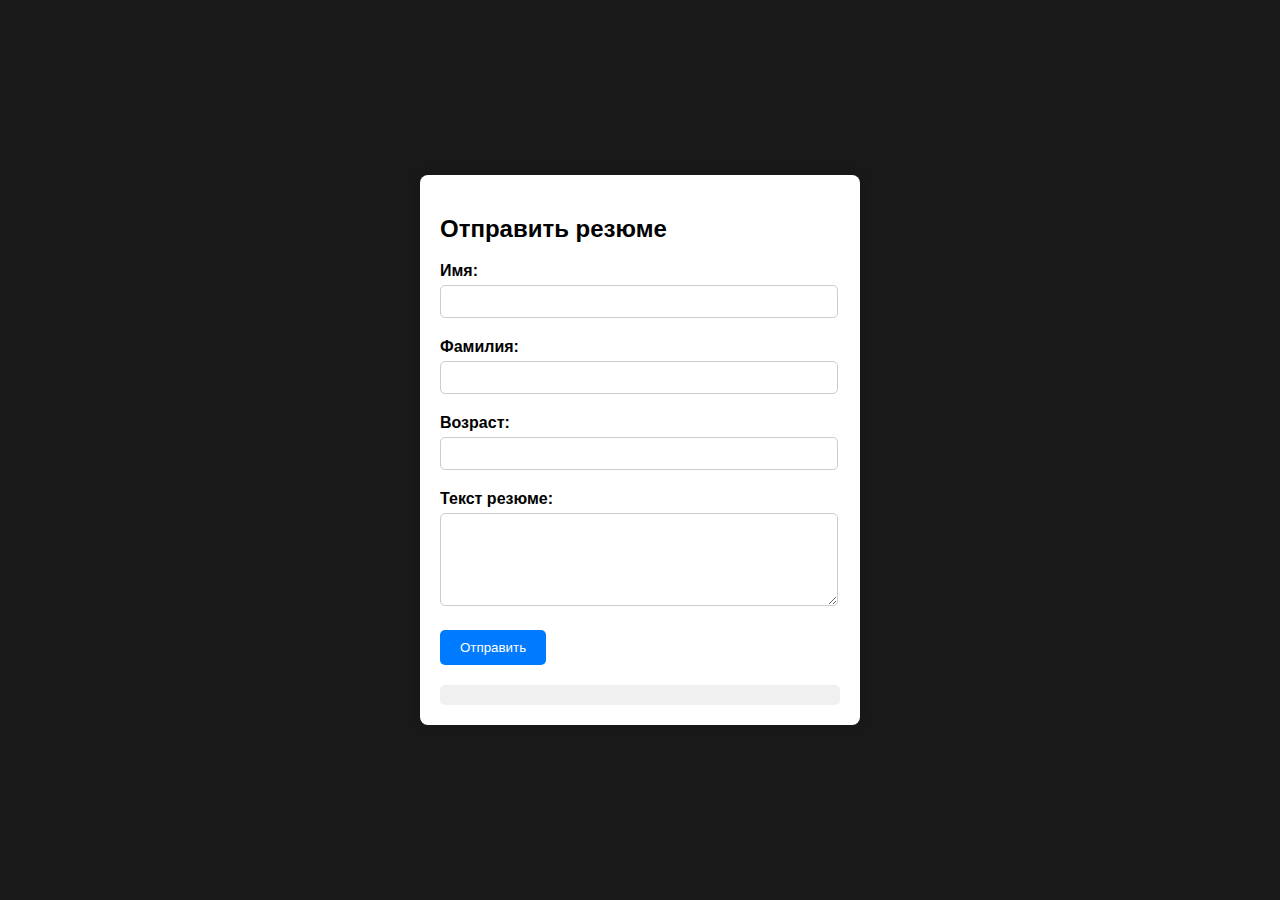
<file: client/employee.html>
<!DOCTYPE html>
<html lang="en">

<head>
    <meta charset="UTF-8">
    <meta name="viewport" content="width=device-width, initial-scale=1.0">
    <title>Форма резюме</title>
    <link rel="stylesheet" href="./employee.css">
</head>

<body>
    <div class="container">
        <h2>Отправить резюме</h2>
        <form id="resumeForm">
            <div class="form-group">
                <label for="firstName">Имя:</label>
                <input type="text" id="firstName" name="firstName" required>
            </div>
            <div class="form-group">
                <label for="lastName">Фамилия:</label>
                <input type="text" id="lastName" name="lastName" required>
            </div>
            <div class="form-group">
                <label for="age">Возраст:</label>
                <input type="number" id="age" name="age" required>
            </div>
            <div class="form-group">
                <label for="resumeText">Текст резюме:</label>
                <textarea id="resumeText" name="resumeText" rows="5" required></textarea>
            </div>
            <button type="submit" class="submit-btn">Отправить</button>
        </form>
        <div id="notification" class="notification"></div>
    </div>

    <script>
        
    </script>
</body>

</html>
</file>
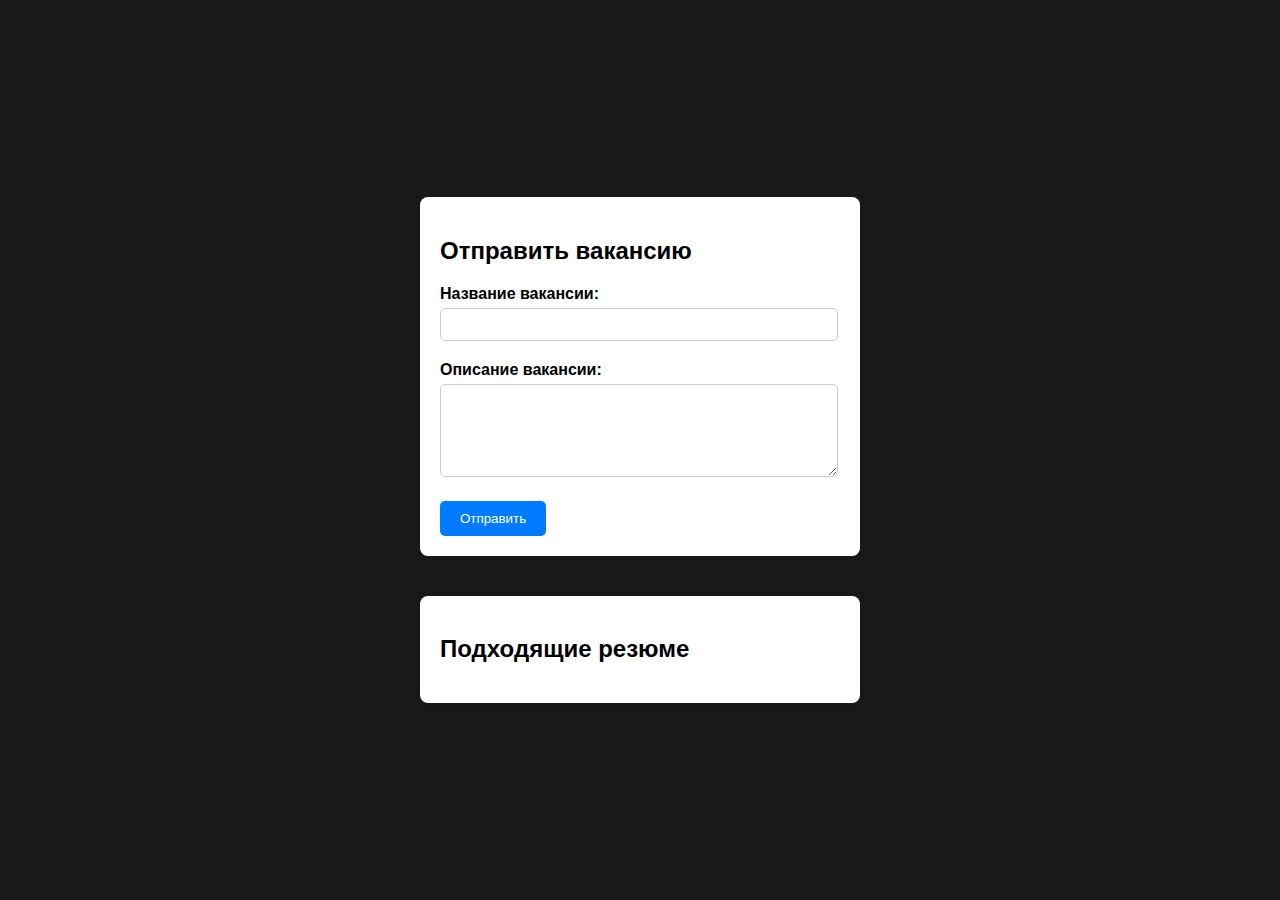
<file: client/employer.html>
<!DOCTYPE html>
<html lang="en">

<head>
    <meta charset="UTF-8">
    <meta name="viewport" content="width=device-width, initial-scale=1.0">
    <title>Отправить вакансию</title>
    <link rel="stylesheet" href="./employer.css">
</head>

<body>
    <div class="container">
        <h2>Отправить вакансию</h2>
        <form id="jobForm">
            <div class="form-group">
                <label for="jobTitle">Название вакансии:</label>
                <input type="text" id="jobTitle" name="jobTitle" required>
            </div>
            <div class="form-group">
                <label for="jobDescription">Описание вакансии:</label>
                <textarea id="jobDescription" name="jobDescription" rows="5" required></textarea>
            </div>
            <button type="submit" class="submit-btn">Отправить</button>
        </form>
    </div>

    <div class="container resume-container">
        <h2>Подходящие резюме</h2>
        <div id="matchingResumes"></div>
    </div>
</body>

</html>
</file>
<file: client/employee.css>
body {
    font-family: 'Montserrat', sans-serif;
    margin: 0;
    padding: 0;
    display: flex;
    justify-content: center;
    align-items: center;
    height: 100vh;
    background-color: rgb(25, 25, 25);;
}

.container {
    padding-right: 200px;
    min-width: 400px;
    max-width: 600px;
    max-height: 80vh;
    padding: 20px;
    background-color: #fff;
    border-radius: 8px;
    box-shadow: 0 0 10px rgba(0, 0, 0, 0.1);
}

.form-group {
    margin-bottom: 20px;
    margin-right: 20px;
}

.form-group label {
    display: block;
    font-weight: bold;
    margin-bottom: 5px;
}

.form-group input {
    width: 100%;
    padding: 8px;
    border: 1px solid #ccc;
    border-radius: 5px;
}

.form-group textarea {
    width: 100%;
    max-width: 580px;
    min-width: 100%;
    max-height: 40vh;
    min-height: 20px;
    padding: 8px;
    border: 1px solid #ccc;
    border-radius: 5px;
}

.submit-btn {
    background-color: #007bff;
    color: #fff;
    border: none;
    padding: 10px 20px;
    border-radius: 5px;
    cursor: pointer;
}

.submit-btn:hover {
    background-color: #0056b3;
}

.notification {
    margin-top: 20px;
    padding: 10px;
    background-color: #f0f0f0;
    border-radius: 5px;
}
</file>
<file: client/employer.css>
body {
    font-family: 'Montserrat', sans-serif;
    margin: 0;
    padding: 0;
    display: flex;
    flex-direction: column;
    justify-content: center;
    align-items: center;
    height: 100vh;
    background-color: rgb(25, 25, 25);
}

.container {
    min-width: 400px;
    max-width: 600px;
    max-height: 80vh;
    padding: 20px;
    background-color: #fff;
    border-radius: 8px;
    box-shadow: 0 0 10px rgba(0, 0, 0, 0.1);
}

.form-group {
    margin-bottom: 20px;
    margin-right: 20px;
}

.form-group label {
    display: block;
    font-weight: bold;
    margin-bottom: 5px;
}

.form-group input,
.form-group textarea {
    width: 100%;
    padding: 8px;
    border: 1px solid #ccc;
    border-radius: 5px;
}

.form-group textarea {
    width: 100%;
    max-width: 580px;
    min-width: 100%;
    max-height: 40vh;
    min-height: 20px;
    padding: 8px;
    border: 1px solid #ccc;
    border-radius: 5px;
}

.submit-btn {
    background-color: #007bff;
    color: #fff;
    border: none;
    padding: 10px 20px;
    border-radius: 5px;
    cursor: pointer;
}

.submit-btn:hover {
    background-color: #0056b3;
}

.resume-container {
    margin-top: 40px;
}

.resume-item {
    background-color: #f0f0f0;
    padding: 10px;
    margin-bottom: 10px;
    border-radius: 5px;
}
</file>
